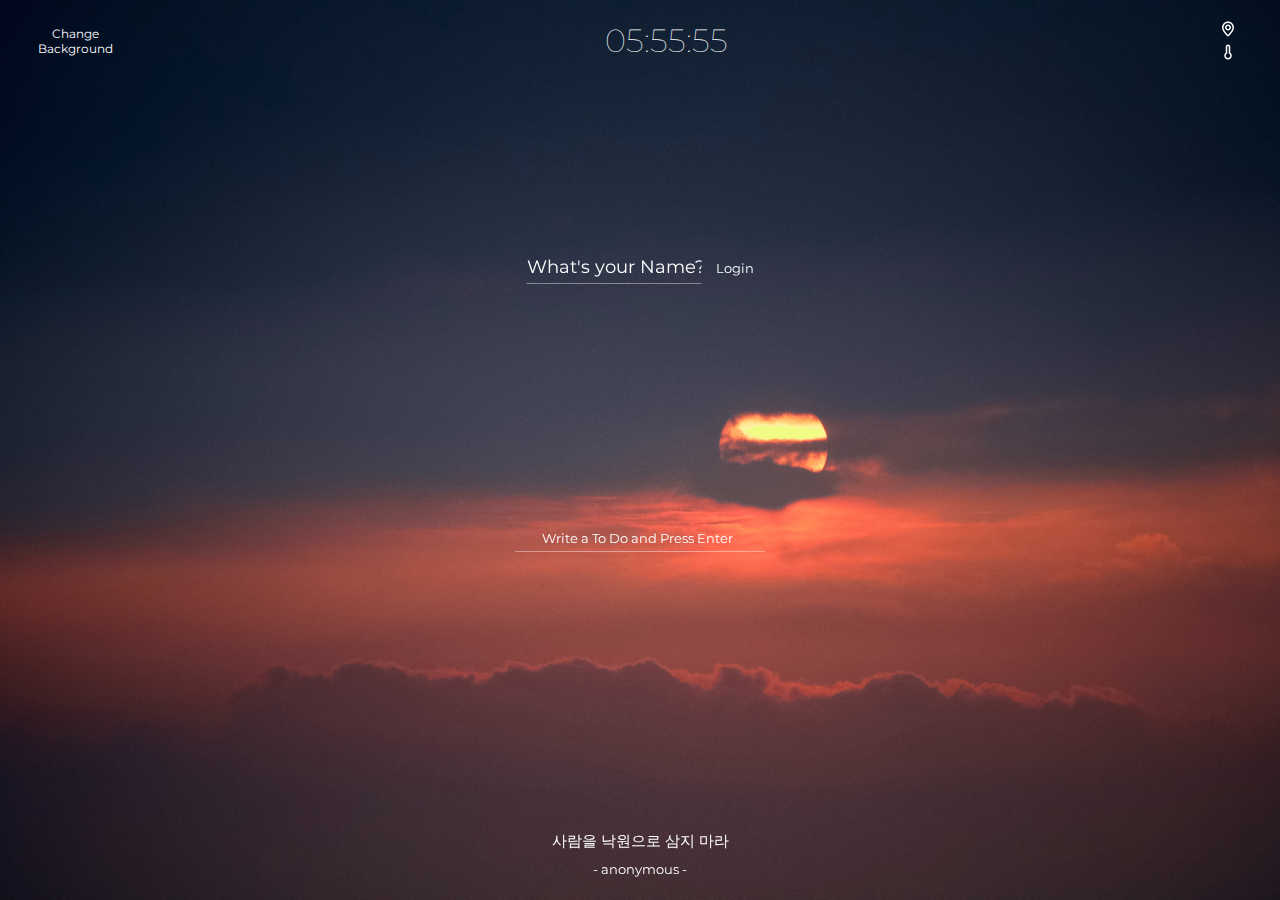
<file: final assignment/index.html>
<!DOCTYPE html>
<html lang="en">
  <head>
    <meta charset="UTF-8" />
    <meta http-equiv="X-UA-Compatible" content="IE=edge" />
    <meta name="viewport" content="width=device-width, initial-scale=1.0" />
    <title>Final</title>
    <link rel="stylesheet" href="final.css" />
    <link href="https://fonts.googleapis.com/css2?family=Montserrat:wght@100;200;300;600;800&display=swap" rel="stylesheet" />
  </head>
  <body>
    <div id="wrap">
      <header>
        <button type="button" class="btn_random">
          Change <br />
          Background
        </button>
        <h1 id="clock"></h1>
        <div id="weather">
          <span class="location">
            <svg fill="none" viewBox="0 0 24 24" height="18" width="18" xmlns="http://www.w3.org/2000/svg">
              <path
                xmlns="http://www.w3.org/2000/svg"
                d="M12 2C7.6 2 4 5.6 4 10C4 15.4 11 21.5 11.3 21.8C11.5 21.9 11.8 22 12 22C12.2 22 12.5 21.9 12.7 21.8C13 21.5 20 15.4 20 10C20 5.6 16.4 2 12 2ZM12 19.7C9.9 17.7 6 13.4 6 10C6 6.7 8.7 4 12 4C15.3 4 18 6.7 18 10C18 13.3 14.1 17.7 12 19.7ZM12 6C9.8 6 8 7.8 8 10C8 12.2 9.8 14 12 14C14.2 14 16 12.2 16 10C16 7.8 14.2 6 12 6ZM12 12C10.9 12 10 11.1 10 10C10 8.9 10.9 8 12 8C13.1 8 14 8.9 14 10C14 11.1 13.1 12 12 12Z"
                fill="#ffffff"
              ></path>
            </svg>
            <span></span>
          </span>

          <span class="weather">
            <svg fill="none" viewBox="0 0 24 24" height="18" width="18" xmlns="http://www.w3.org/2000/svg">
              <path
                xmlns="http://www.w3.org/2000/svg"
                d="M9 5C9 3.34315 10.3431 2 12 2C13.6569 2 15 3.34315 15 5V12.9998C16.213 13.9109 17 15.3631 17 17C17 19.7614 14.7614 22 12 22C9.23858 22 7 19.7614 7 17C7 15.3631 7.78702 13.9109 9 12.9998V5ZM12 4C11.4477 4 11 4.44772 11 5V13.5351C11 13.8921 10.8097 14.222 10.5007 14.4007C9.60141 14.921 9 15.8908 9 17C9 18.6569 10.3431 20 12 20C13.6569 20 15 18.6569 15 17C15 15.8908 14.3986 14.921 13.4993 14.4007C13.1903 14.222 13 13.8921 13 13.5351V5C13 4.44772 12.5523 4 12 4Z"
                fill="#ffffff"
              ></path>
            </svg>
            <span></span>
          </span>
        </div>
      </header>

      <div class="login_wrap">
        <h2 class="hidden greeting"></h2>
        <form class="login_form hidden">
          <input required maxlength="15" type="text" placeholder="What's your Name?" />
          <button>Login</button>
        </form>
      </div>
      <div class="todo_wrap">
        <form id="todoForm">
          <input type="text" placeholder="Write a To Do and Press Enter" required />
        </form>
        <ul id="todoList">
          <!-- <li>dfdf</li> -->
        </ul>
      </div>

      <div id="quote">
        <span class="text"></span><br />
        <span class="author"></span>
      </div>
      <!-- </div> -->
    </div>
    <script src="final.js"></script>
  </body>
</html>
</file>
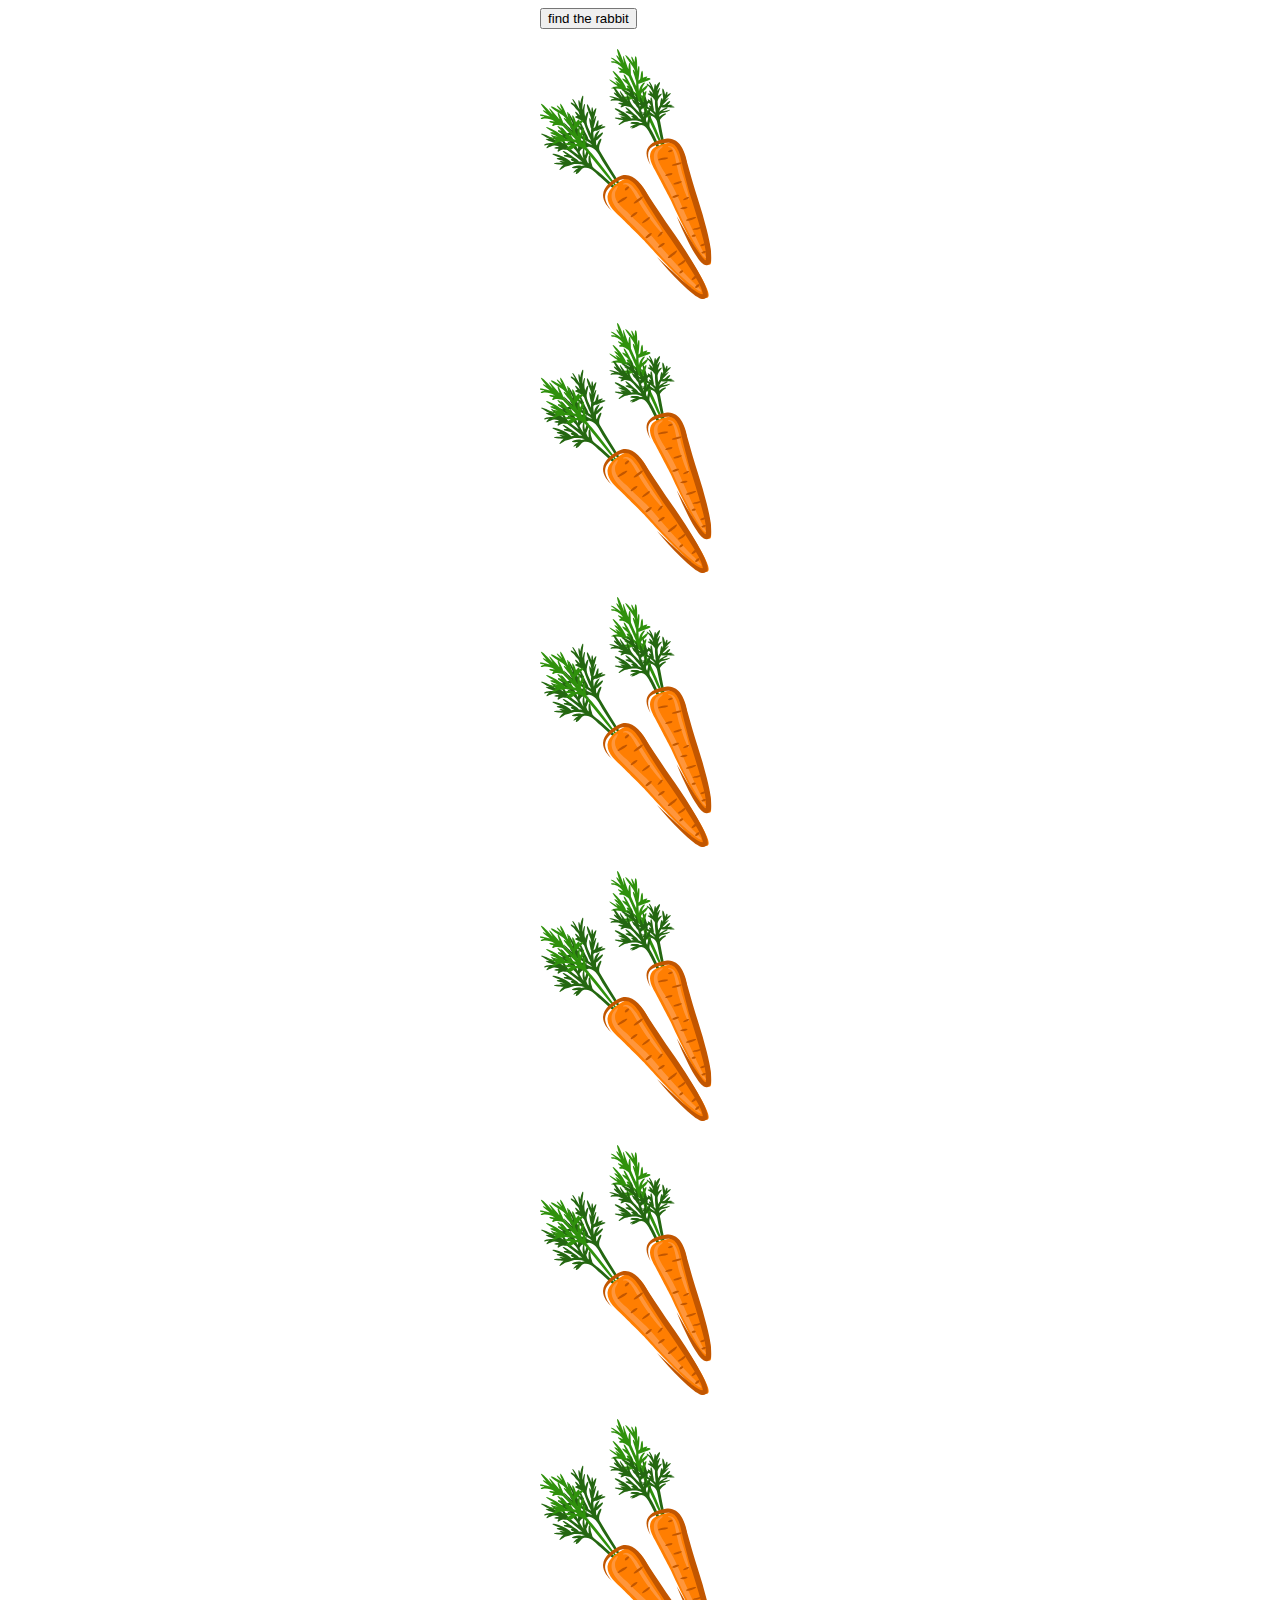
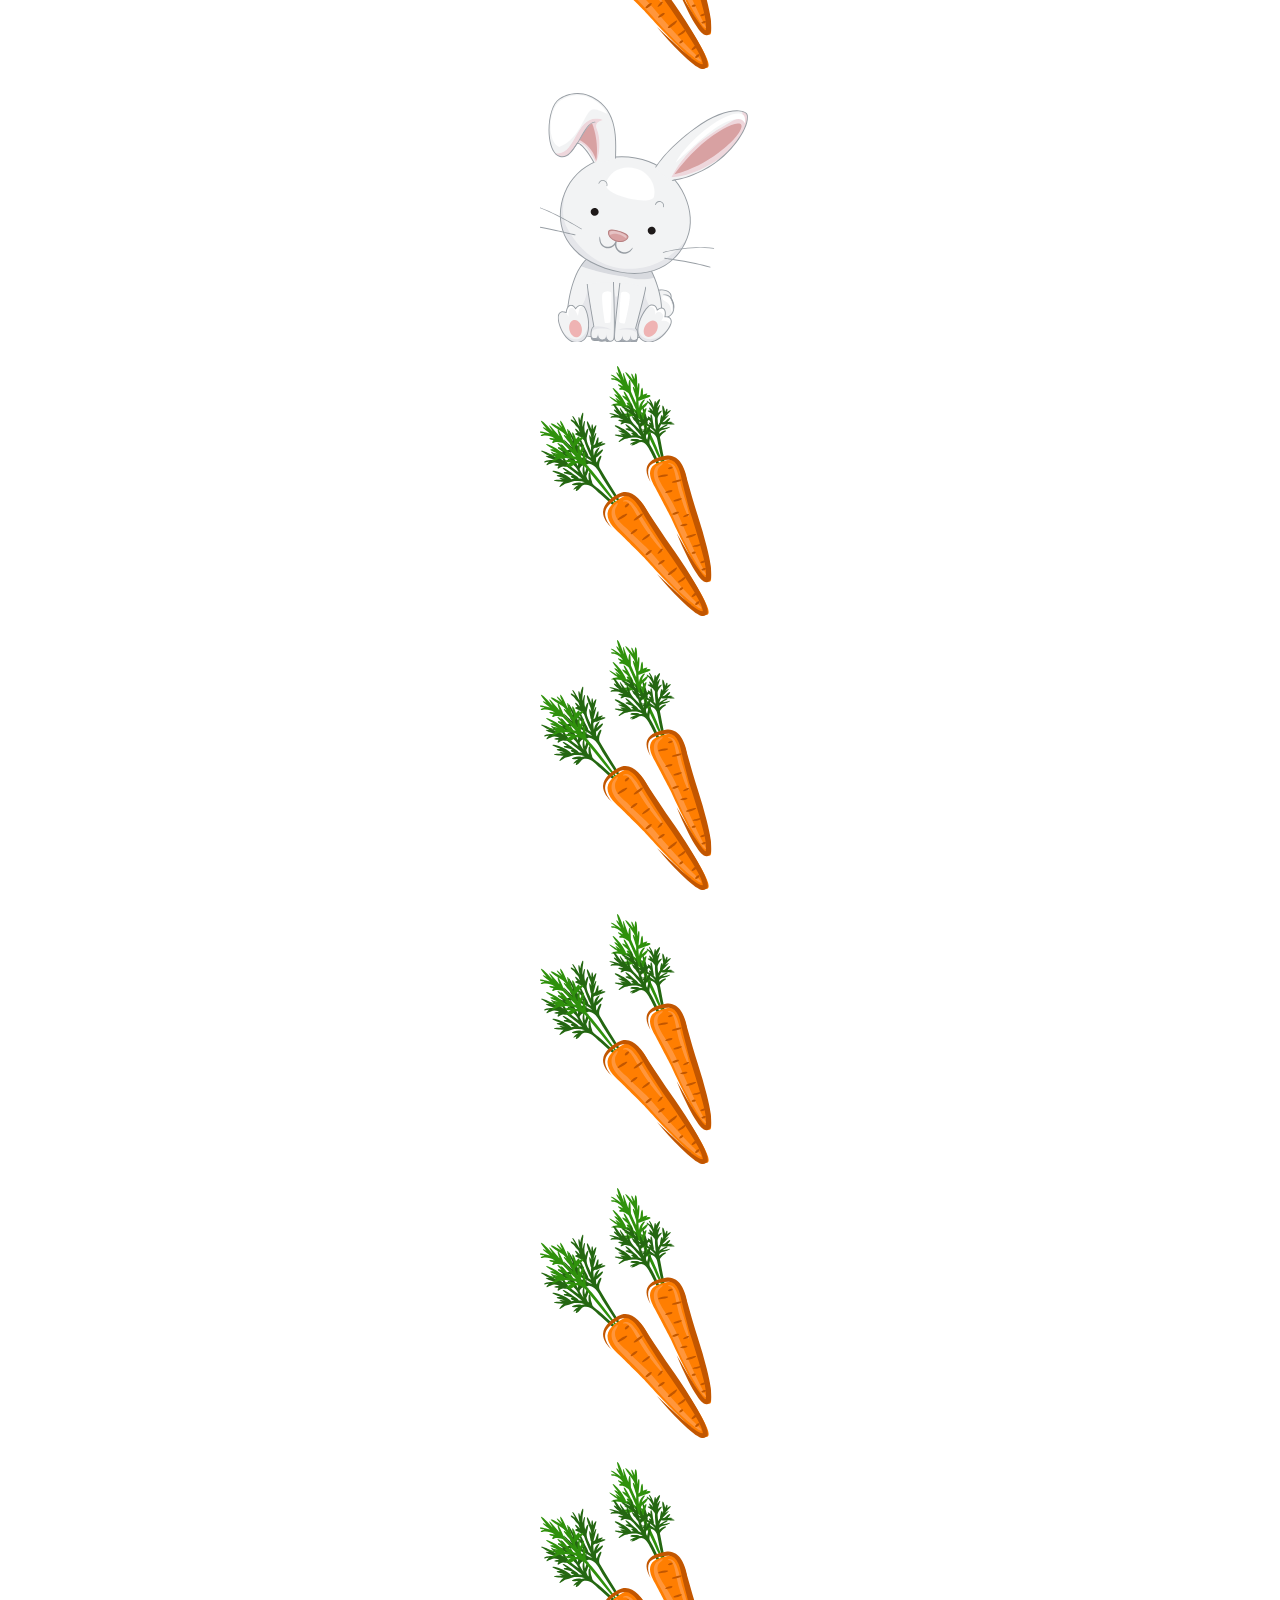
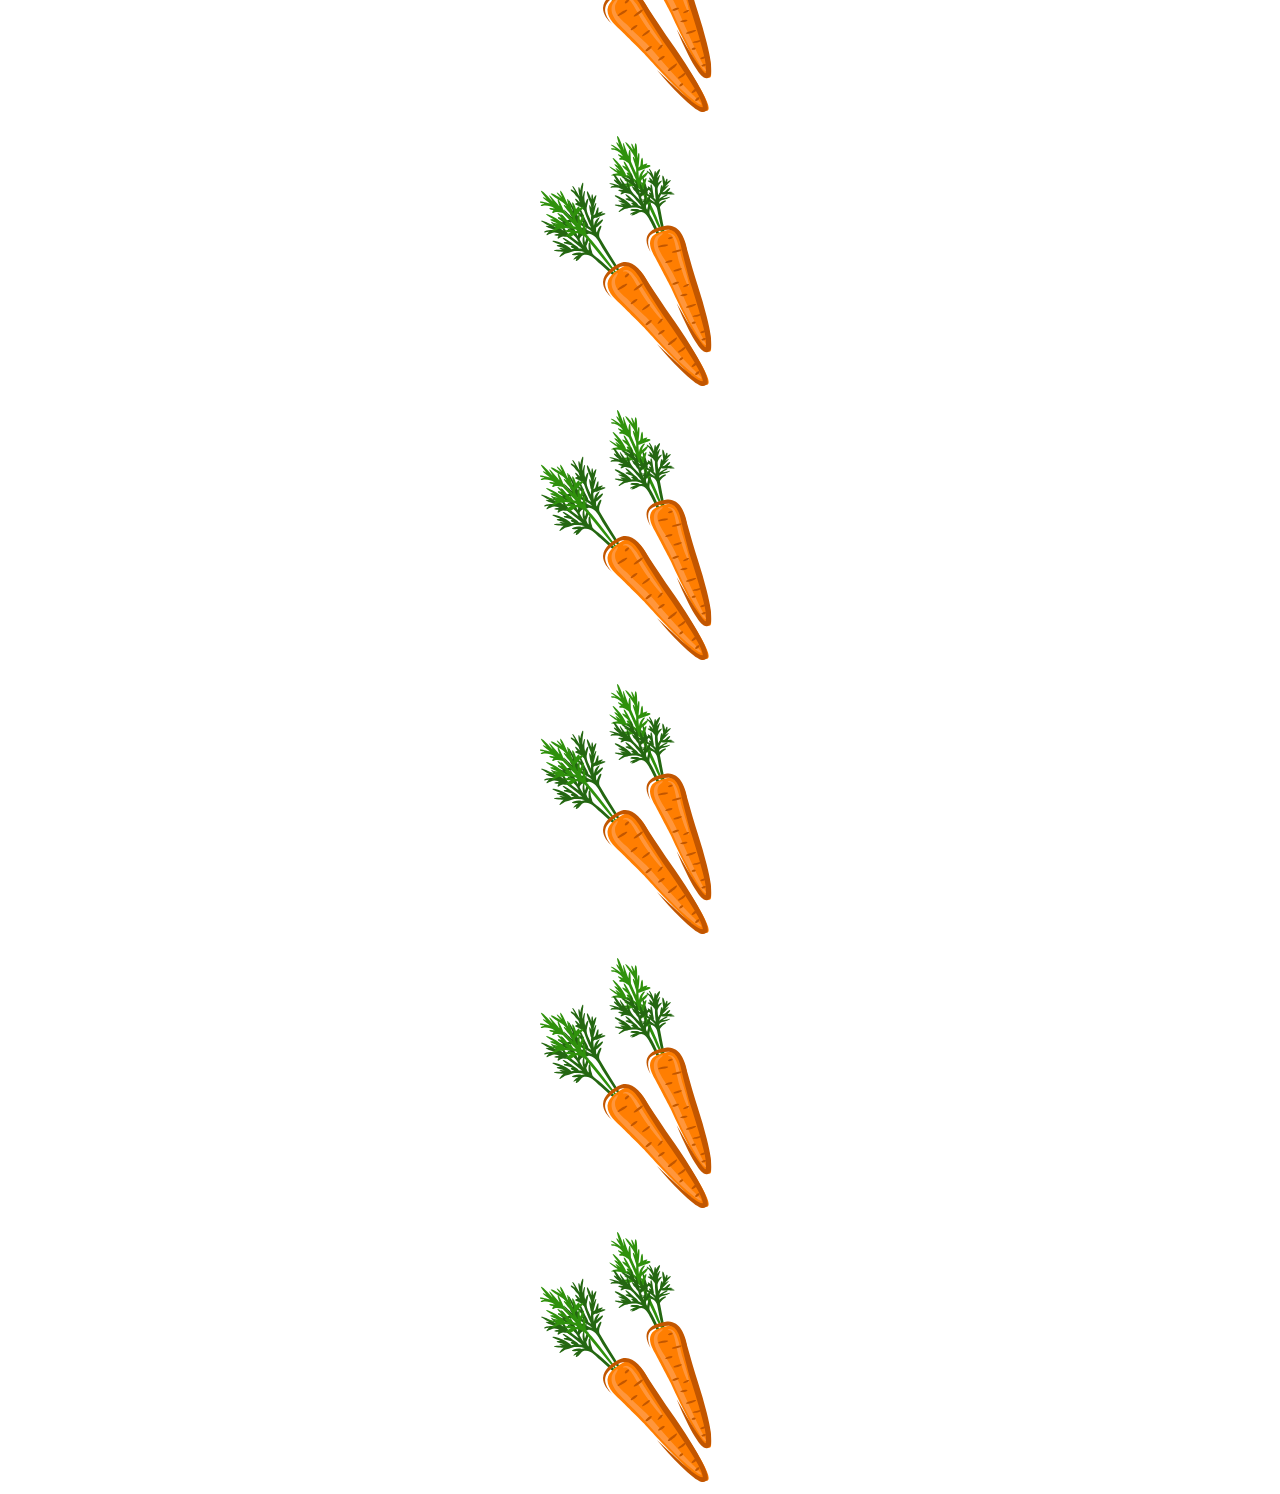
<file: elly/rabbits/index.html>
<!DOCTYPE html>
<html lang="en">
  <head>
    <meta charset="UTF-8" />
    <meta name="viewport" content="width=device-width, initial-scale=1.0" />
    <title>Scroll</title>
    <style>
      div {
        margin: 0;
        padding: 0;
      }
      #wrap {
        width: 200px;
        margin: auto;
      }
      #wrap div {
        margin-top: 20px;
      }
    </style>
  </head>
  <body>
    <div id="wrap">
      <button class="find">find the rabbit</button>
      <div class="carrot">
        <img src="img/carrot.png" alt="" />
      </div>
      <div class="carrot">
        <img src="img/carrot.png" alt="" />
      </div>
      <div class="carrot">
        <img src="img/carrot.png" alt="" />
      </div>
      <div class="carrot">
        <img src="img/carrot.png" alt="" />
      </div>
      <div class="carrot">
        <img src="img/carrot.png" alt="" />
      </div>
      <div class="carrot">
        <img src="img/carrot.png" alt="" />
      </div>
      <div class="rabbit">
        <img src="img/rabbit.png" alt="" />
      </div>
      <div class="carrot">
        <img src="img/carrot.png" alt="" />
      </div>
      <div class="carrot">
        <img src="img/carrot.png" alt="" />
      </div>
      <div class="carrot">
        <img src="img/carrot.png" alt="" />
      </div>
      <div class="carrot">
        <img src="img/carrot.png" alt="" />
      </div>
      <div class="carrot">
        <img src="img/carrot.png" alt="" />
      </div>
      <div class="carrot">
        <img src="img/carrot.png" alt="" />
      </div>
      <div class="carrot">
        <img src="img/carrot.png" alt="" />
      </div>
      <div class="carrot">
        <img src="img/carrot.png" alt="" />
      </div>
      <div class="carrot">
        <img src="img/carrot.png" alt="" />
      </div>
      <div class="carrot">
        <img src="img/carrot.png" alt="" />
      </div>
    </div>
    <script>
      const rabbit = document.querySelector(".rabbit");
      const btn = document.querySelector(".find");

      console.log(rabbit);
      btn.addEventListener("click", () => {
        rabbit.scrollIntoView({
          behavior: "smooth",
          block: "center",
        });
      });
    </script>
  </body>
</html>
</file>
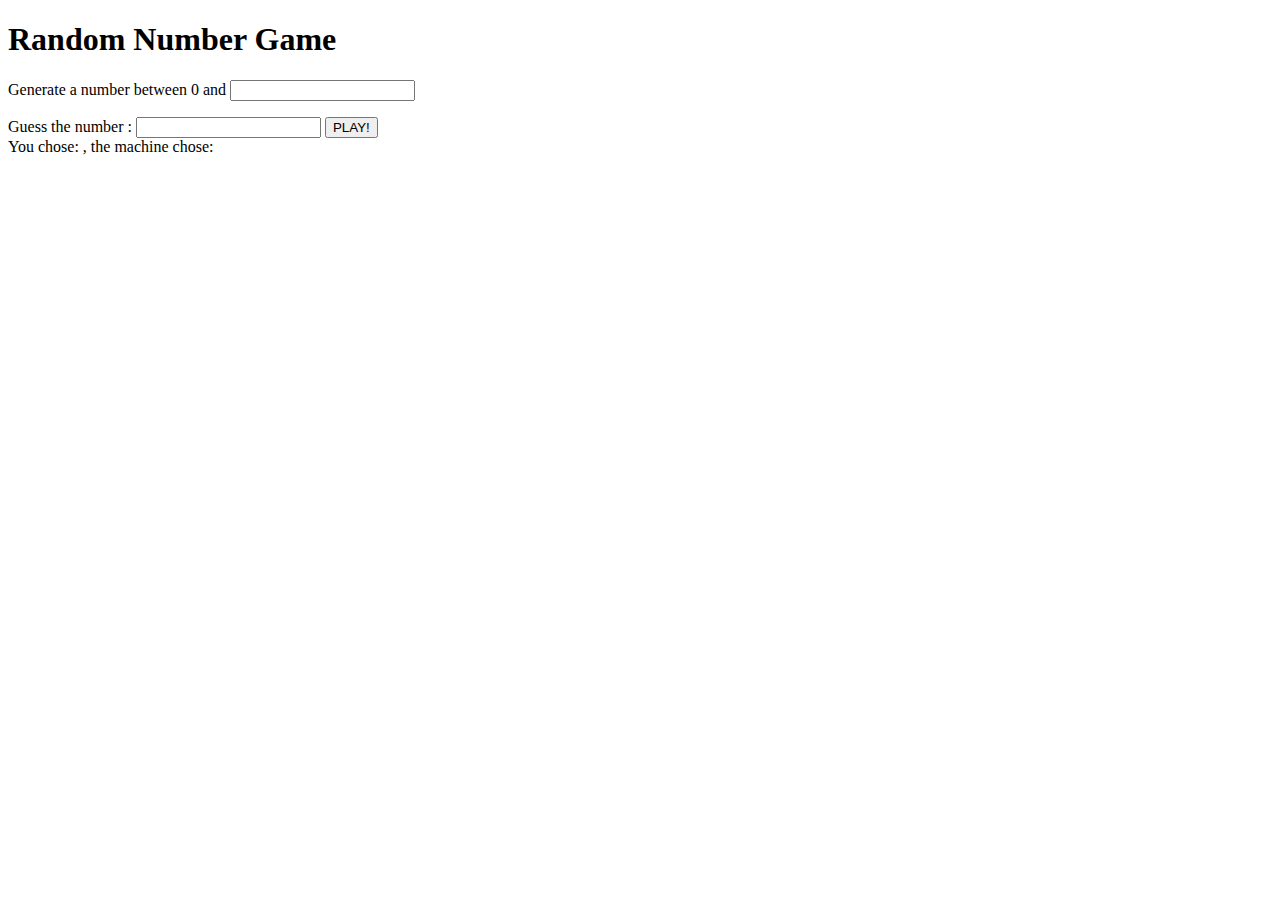
<file: assignment/3.html>
<!DOCTYPE html>
<html lang="en">
  <head>
    <meta charset="UTF-8" />
    <meta http-equiv="X-UA-Compatible" content="IE=edge" />
    <meta name="viewport" content="width=device-width, initial-scale=1.0" />
    <title>Document</title>
  </head>
  <body>
    <h1>Random Number Game</h1>
    <form id="gameForm">
      <p>
        Generate a number between 0 and
        <input type="number" id="maxNum" min="0" required />
      </p>
      Guess the number : <input type="number" id="guessNum" min="0" required />
      <button>PLAY!</button>
    </form>
    You chose: <span id="userNum"></span>, the machine chose: <span id="machineNum"></span>
    <h2 class="result"></h2>

    <script>
      const gameForm = document.querySelector('#gameForm');
      const maxNum = document.querySelector('#maxNum');
      const guessNum = document.querySelector('#guessNum');
      const userNum = document.querySelector('#userNum');
      const machineNum = document.querySelector('#machineNum');
      const result = document.querySelector('.result');

      function submitPlay(event) {
        event.preventDefault();
        const maxNumV = maxNum.value;
        const guessNumV = Number(guessNum.value);
        const randomNum = Math.floor(Math.random() * maxNumV);

        machineNum.innerText = randomNum;
        userNum.innerText = guessNumV;
        if (randomNum === guessNumV) {
          result.innerText = 'you win!';
        } else {
          result.innerText = 'you lostㅠ';
        }
      }

      gameForm.addEventListener('submit', submitPlay);
    </script>
  </body>
</html>
</file>
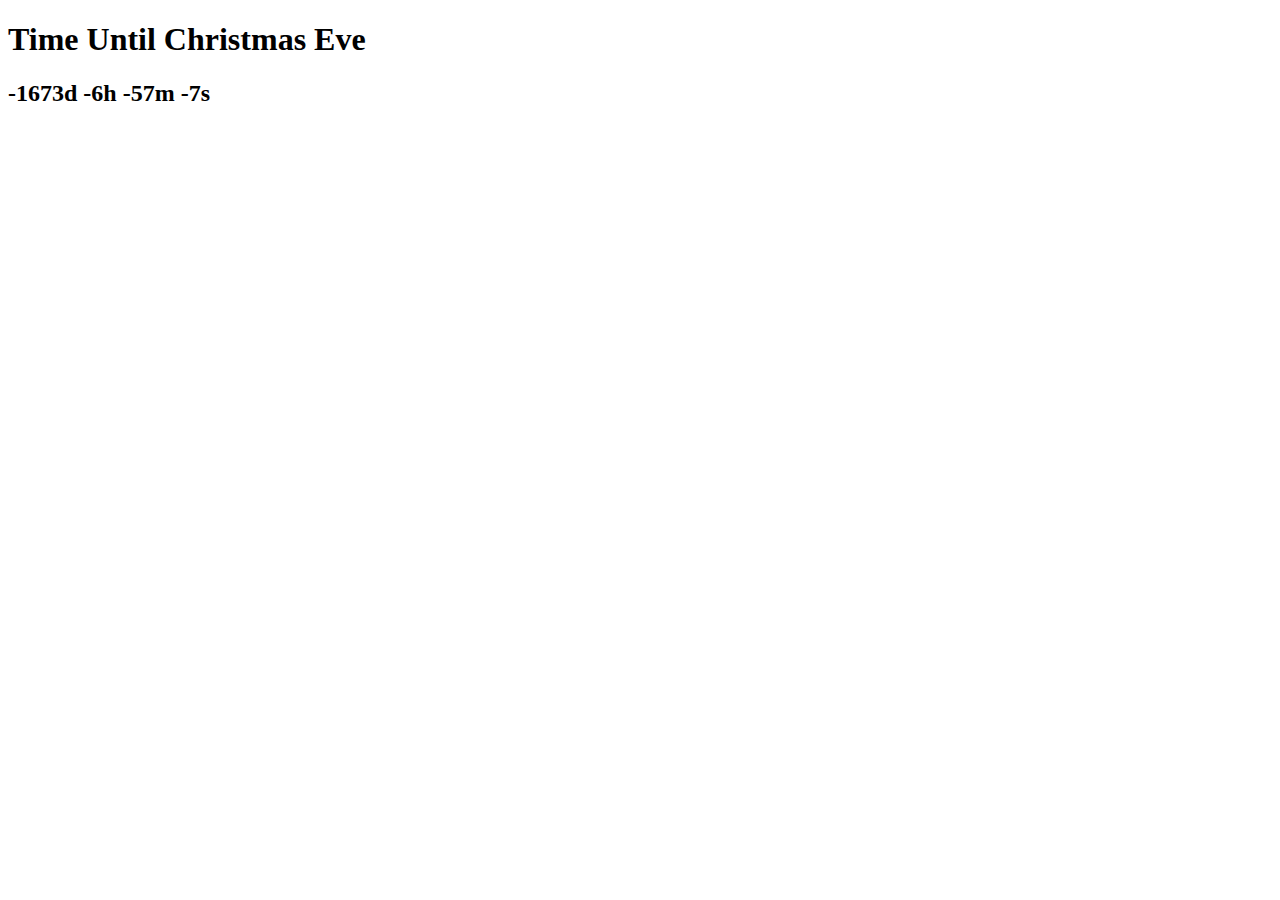
<file: assignment/4.html>
<!DOCTYPE html>
<html lang="en">
  <head>
    <meta charset="UTF-8" />
    <meta http-equiv="X-UA-Compatible" content="IE=edge" />
    <meta name="viewport" content="width=device-width, initial-scale=1.0" />
    <title>Document</title>
  </head>
  <body>
    <h1>Time Until Christmas Eve</h1>
    <h2 class="js-clock"></h2>
    <script>
      const clockTitle = document.querySelector('.js-clock');

      function christmasCount() {
        const today = new Date().getTime();
        const christmas = new Date('2021-12-25 00:00:00').getTime();
        const remainTime = (christmas - today) / 1000;

        const date = String(Math.floor(remainTime / (60 * 60 * 24))).padStart(2, 0);
        const hours = Math.floor((remainTime / (60 * 60)) % 24);
        const miniutes = Math.floor(remainTime / 60) % 60;
        const seconds = Math.floor(remainTime % 60);

        clockTitle.innerText = `${date}d ${hours}h ${miniutes}m ${seconds}s`;
      }

      christmasCount();
      setInterval(christmasCount, 1000);
    </script>
  </body>
</html>
</file>
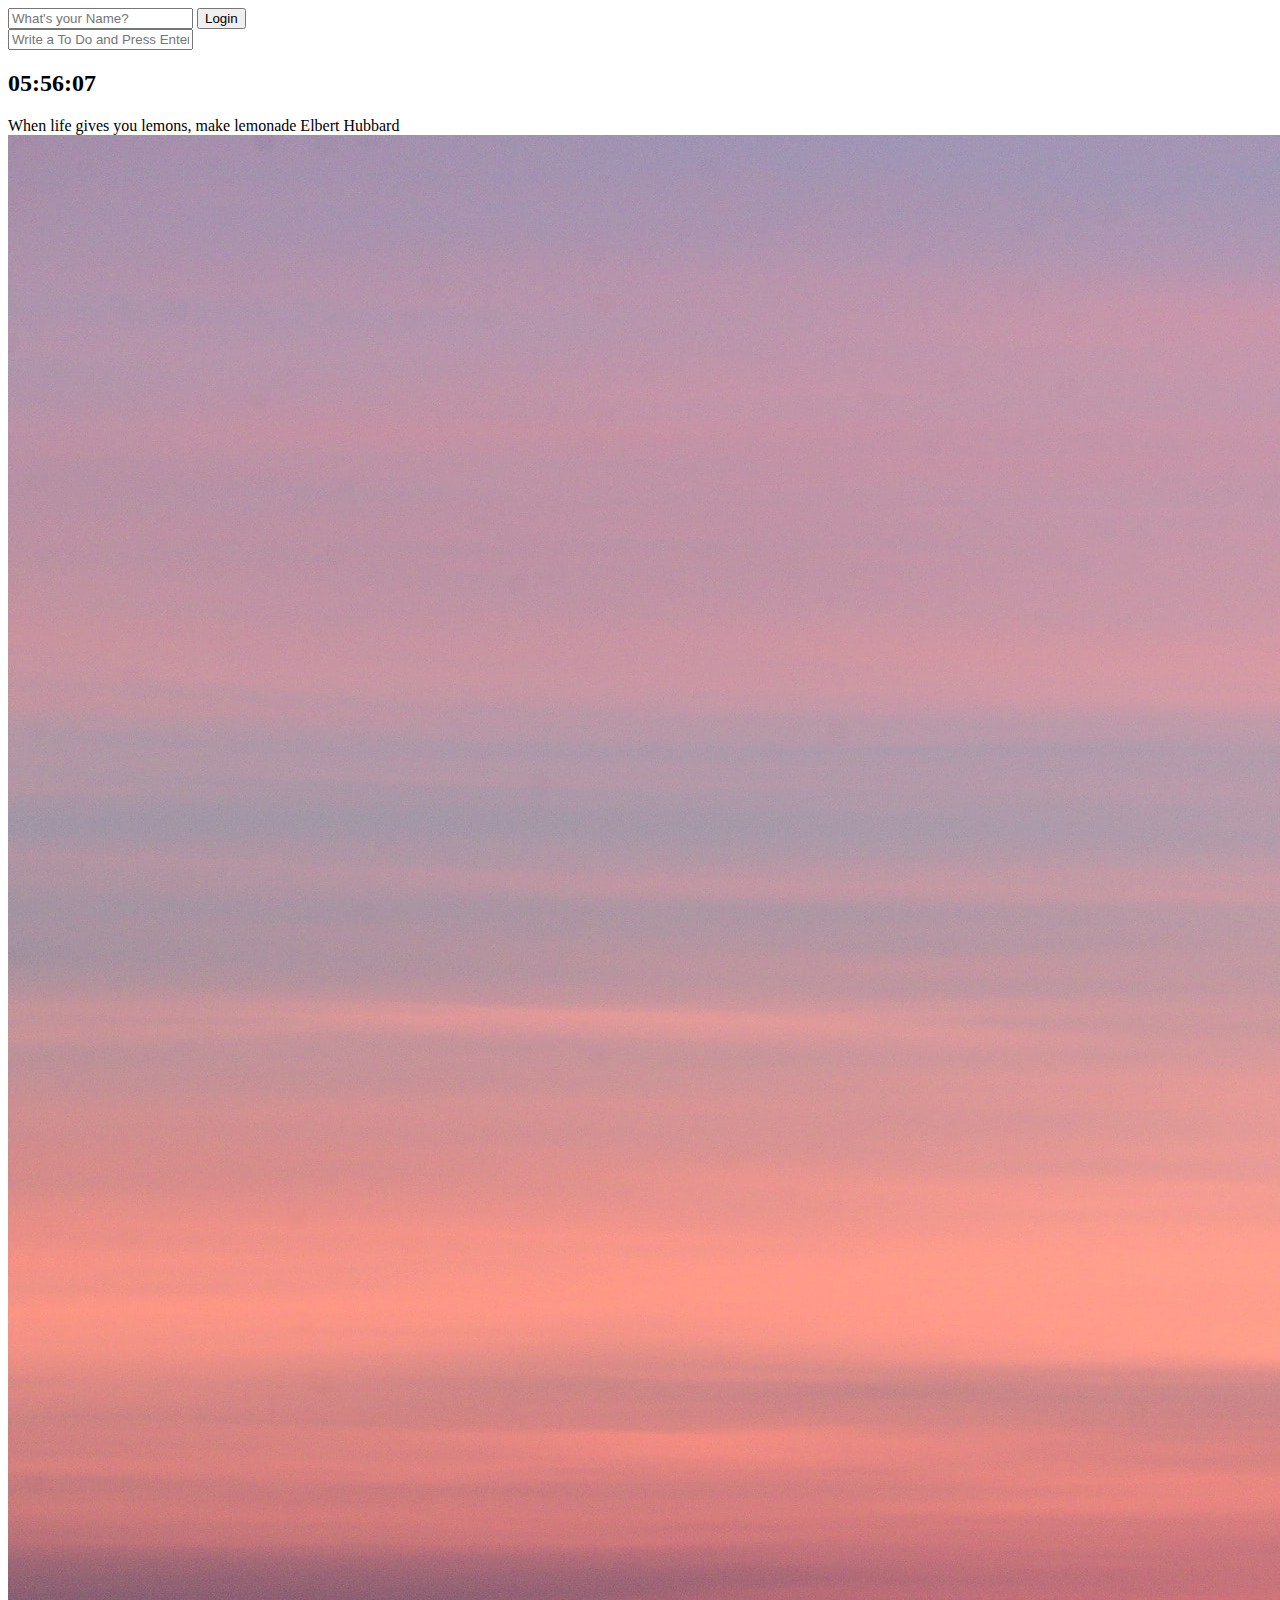
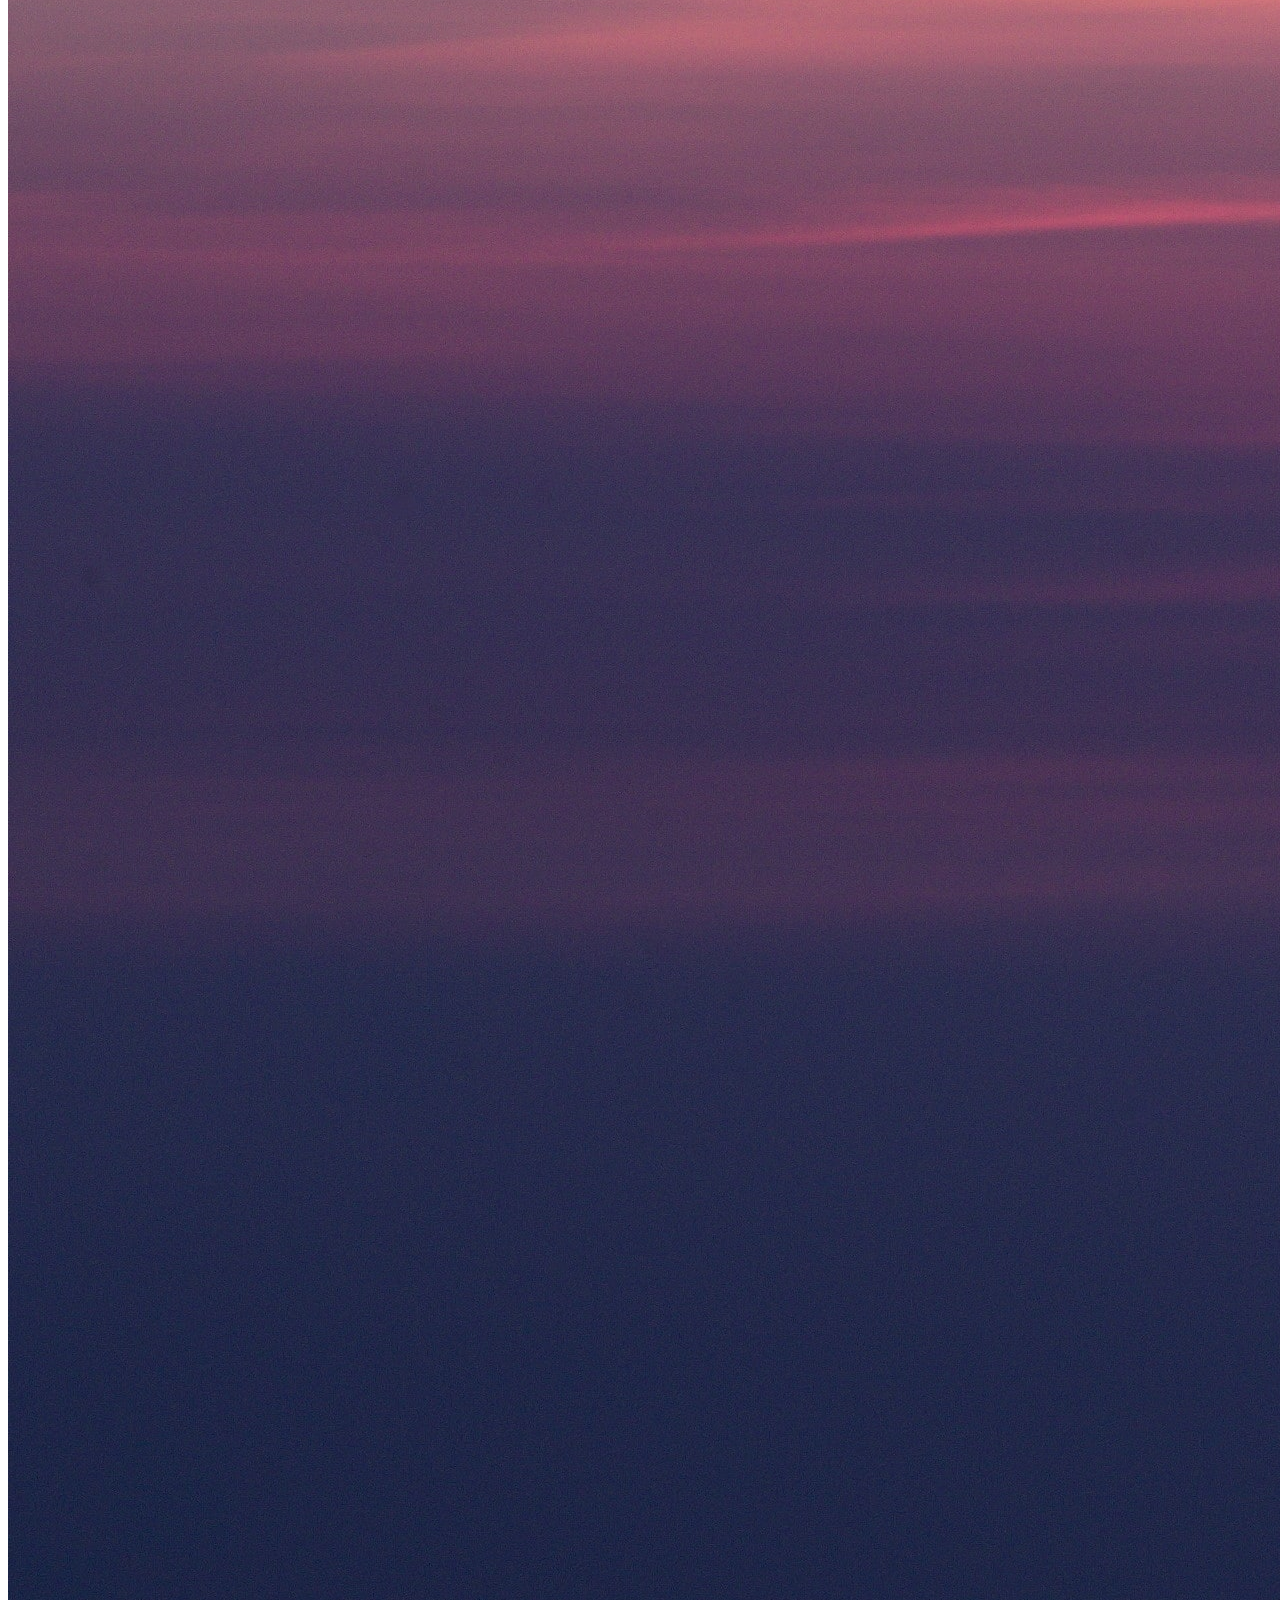
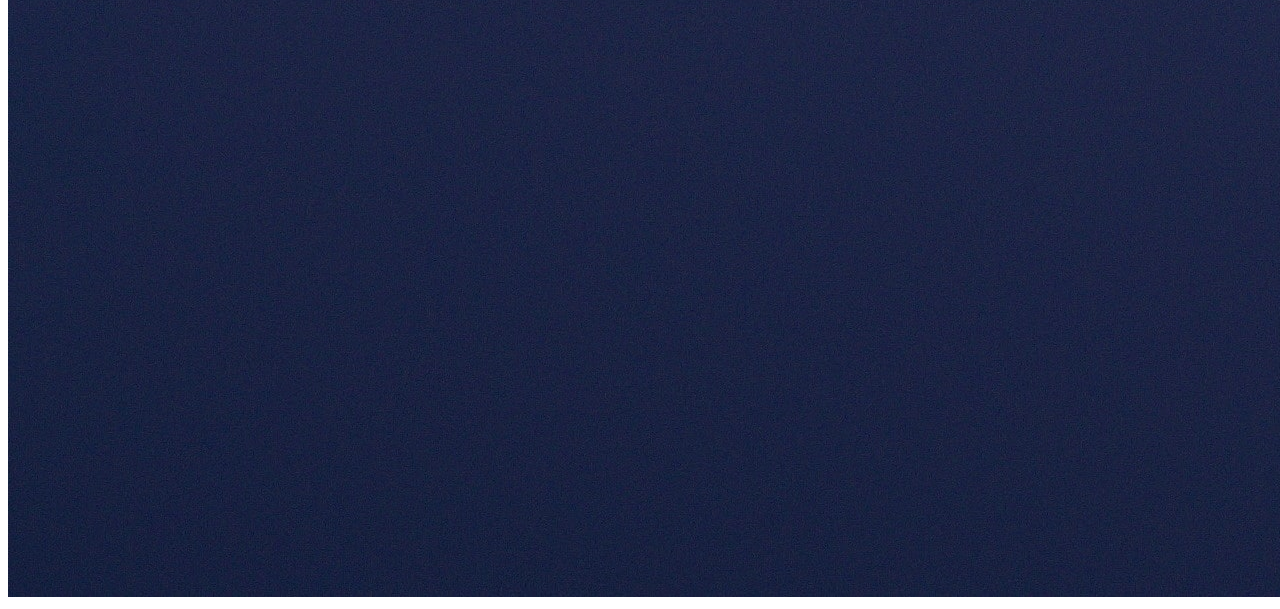
<file: basic function/app.html>
<!DOCTYPE html>
<html lang="en">
  <head>
    <meta charset="UTF-8" />
    <meta http-equiv="X-UA-Compatible" content="IE=edge" />
    <meta name="viewport" content="width=device-width, initial-scale=1.0" />
    <title>App</title>
    <style>
      .hidden {
        display: none;
      }
      ul {
        list-style: none;
      }
    </style>
  </head>
  <body>
    <h1 class="hidden"></h1>
    <form class="login_form hidden">
      <input required maxlength="15" type="text" placeholder="What's your Name?" />
      <button>Login</button>
    </form>
    <form id="todoForm">
      <input type="text" placeholder="Write a To Do and Press Enter" required />
    </form>
    <ul id="todoList">
      <!-- <li>dfdf</li> -->
    </ul>
    <h2 id="clock"></h2>
    <div id="quote">
      <span></span>
      <span></span>
    </div>
    <div id="weather">
      <span></span>
      <span></span>
    </div>
    <script src="greetings.js"></script>
    <script src="clock.js"></script>
    <script src="quote.js"></script>
    <script src="randomBG.js"></script>
    <script src="todo.js"></script>
    <script src="weather.js"></script>
  </body>
</html>
</file>
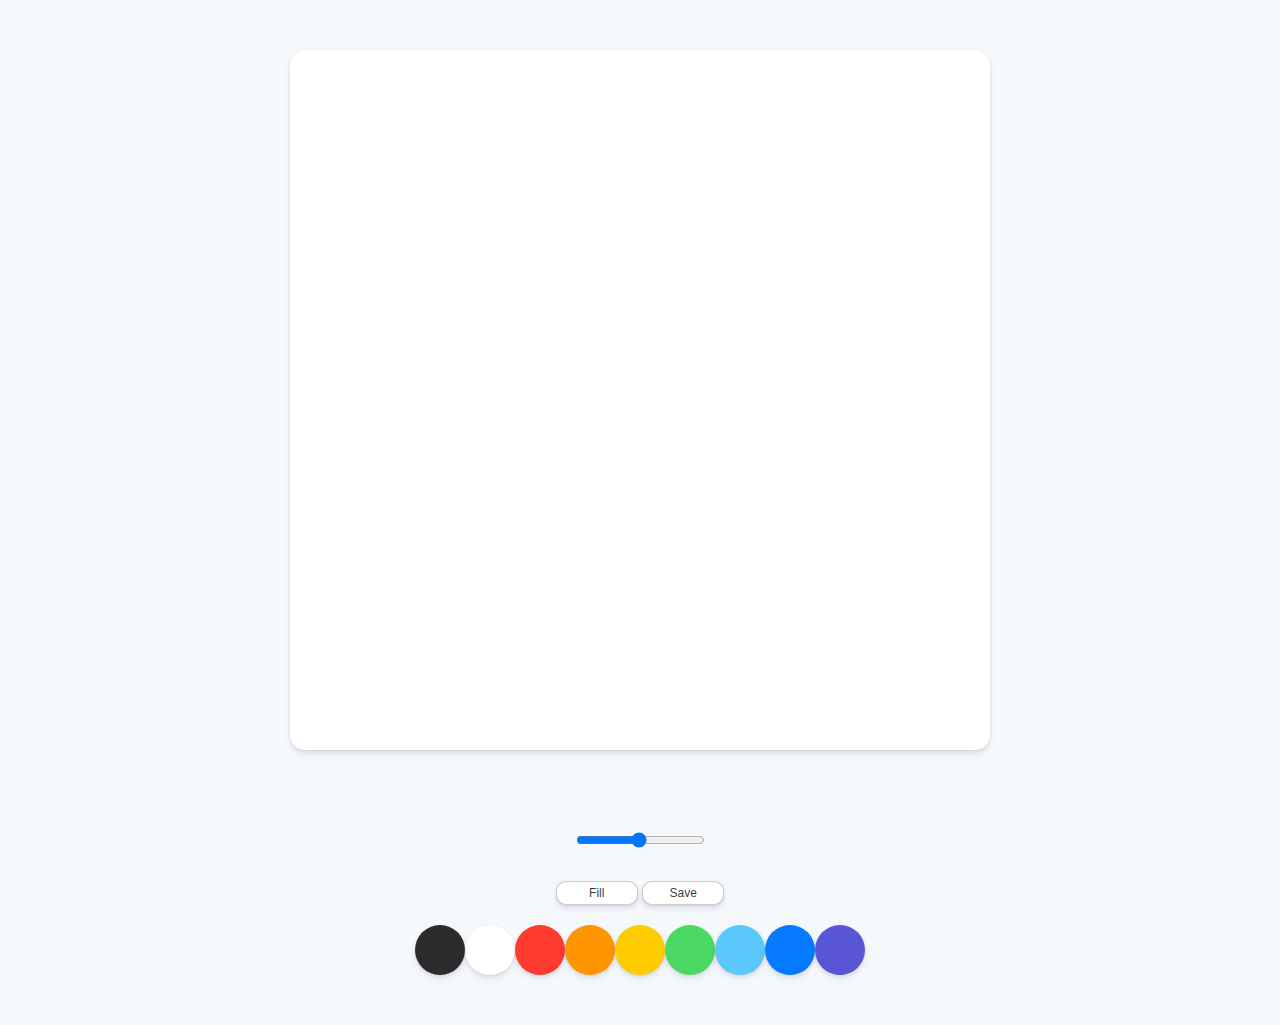
<file: basic function/painting.html>
<!DOCTYPE html>
<html lang="en">
  <head>
    <meta charset="UTF-8" />
    <meta http-equiv="X-UA-Compatible" content="IE=edge" />
    <meta name="viewport" content="width=device-width, initial-scale=1.0" />
    <title>Paint Board</title>
    <link rel="stylesheet" href="painting.css" />
  </head>
  <body>
    <canvas id="jsCanvas" class="canvas"></canvas>
    <div class="controls">
      <div class="controls_range">
        <input type="range" id="jsRange" min="0.1" max="5" value="2.5" step="0.1" />
      </div>
      <div class="controls_btns">
        <button id="jsMode">Fill</button>
        <button id="jsSave">Save</button>
      </div>
      <div class="controls_colors" id="jsColors">
        <div class="color" style="background-color: #2c2c2c"></div>
        <div class="color" style="background-color: #fff"></div>
        <div class="color" style="background-color: #ff3b30"></div>
        <div class="color" style="background-color: #ff9500"></div>
        <div class="color" style="background-color: #ffcc00"></div>
        <div class="color" style="background-color: #4cd963"></div>
        <div class="color" style="background-color: #5ac8fa"></div>
        <div class="color" style="background-color: #0579ff"></div>
        <div class="color" style="background-color: #5856d6"></div>
      </div>
    </div>
    <script src="painting.js"></script>
  </body>
</html>
</file>
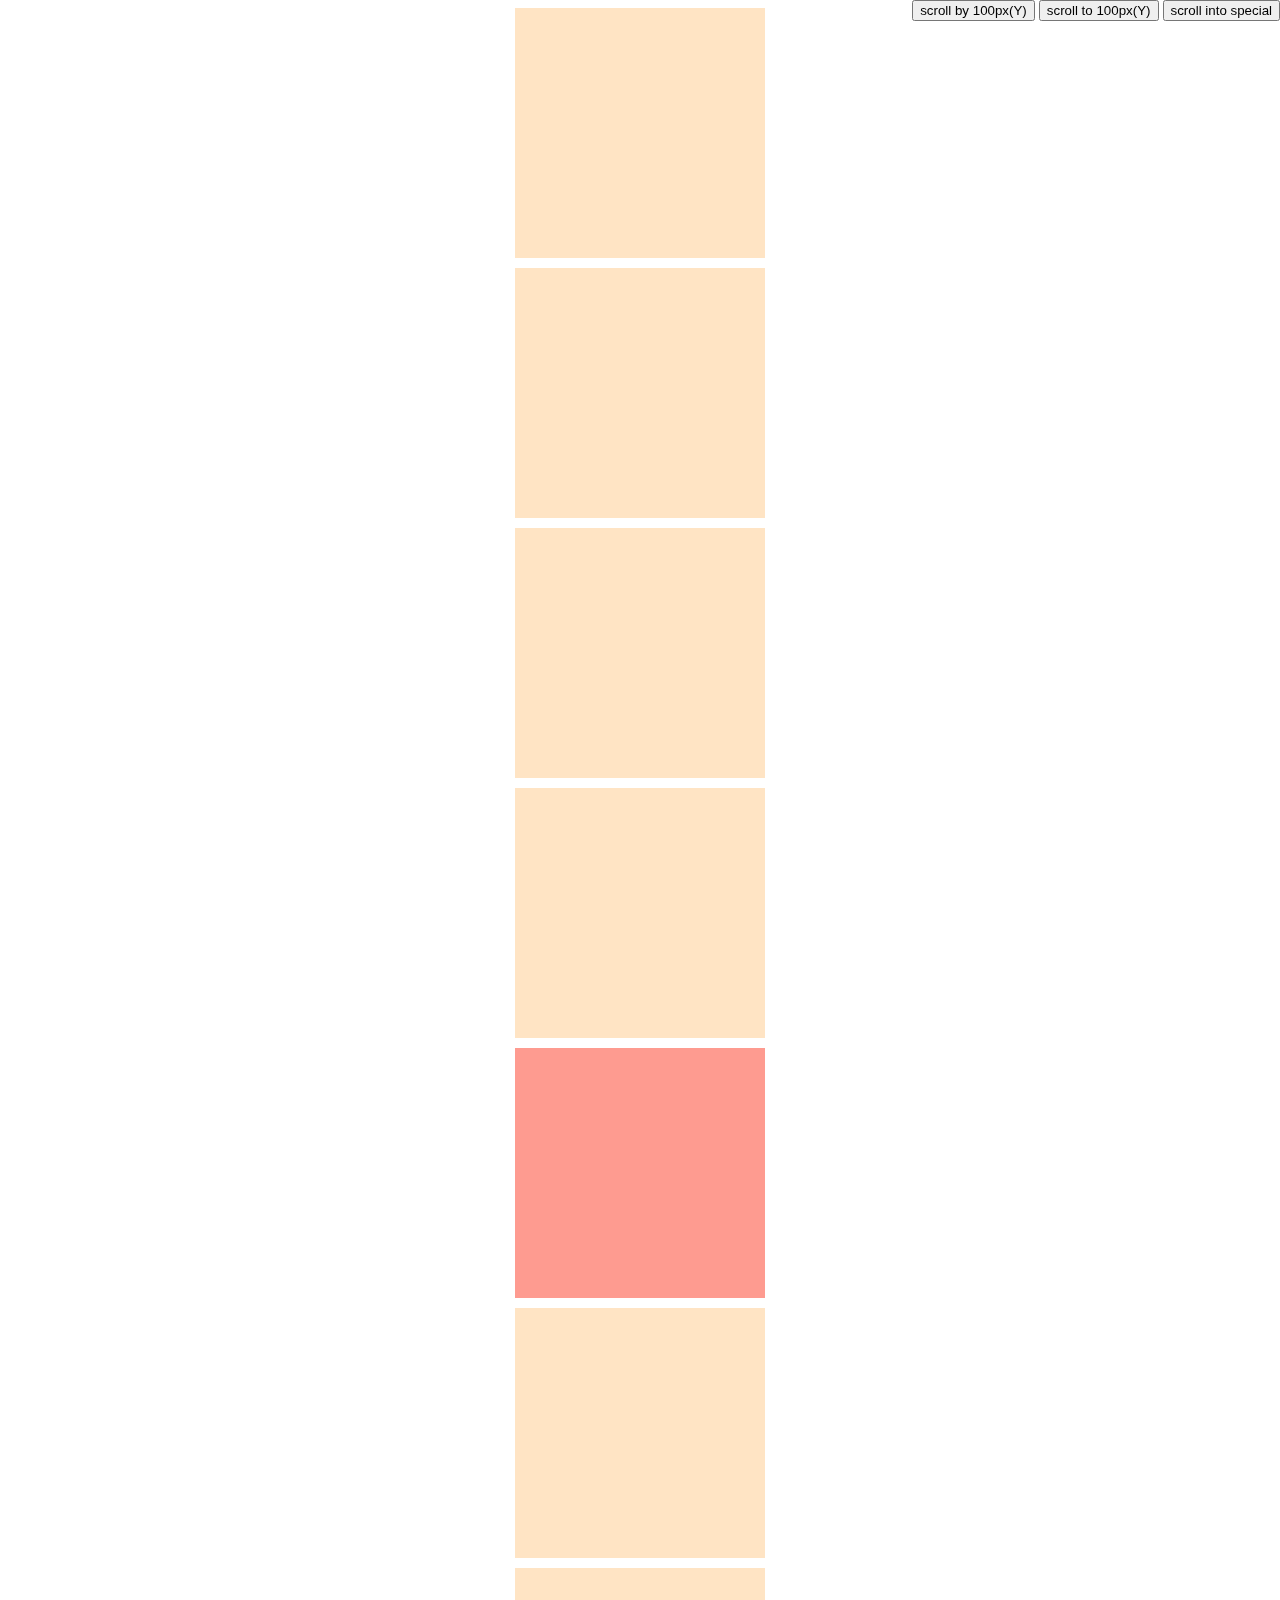
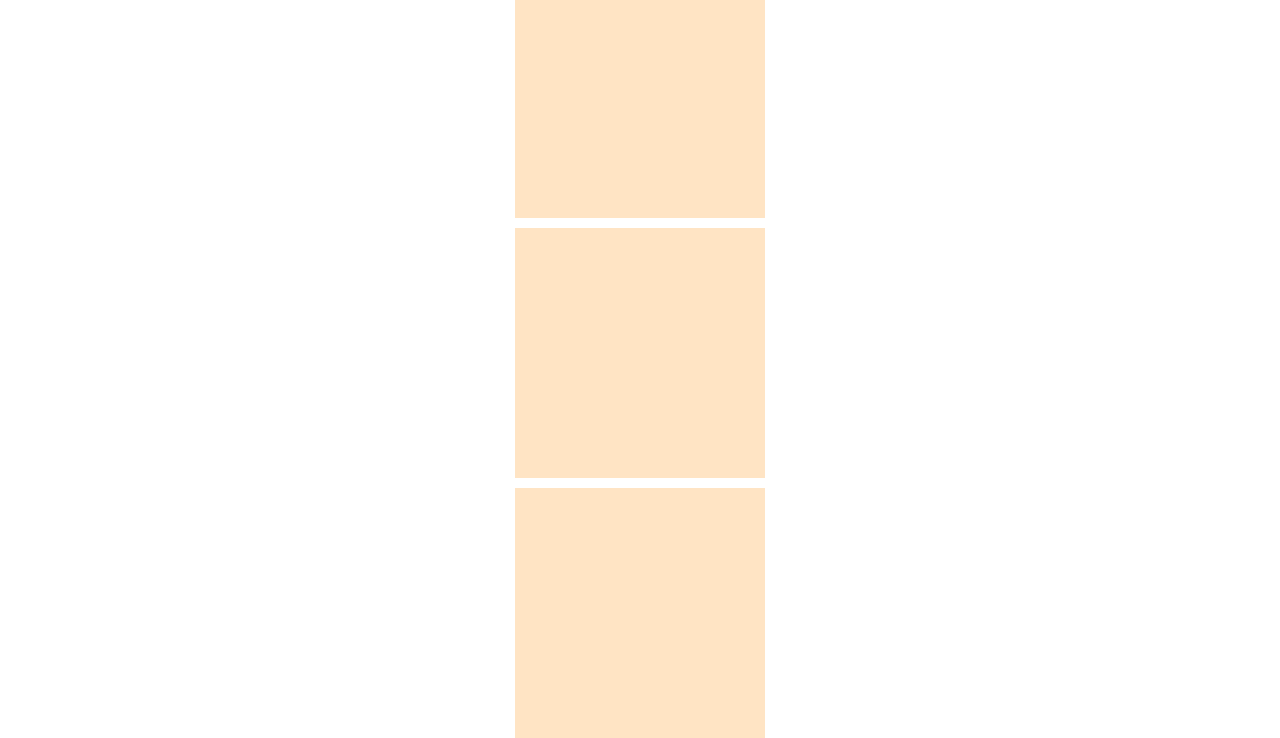
<file: elly/window.html>
<!DOCTYPE html>
<html lang="en">
  <head>
    <meta charset="UTF-8" />
    <meta http-equiv="X-UA-Compatible" content="IE=edge" />
    <meta name="viewport" content="width=device-width, initial-scale=1.0" />
    <title>Document</title>
    <script src="test.js" defer></script>
    <style>
      #wrap {
        margin: auto;
      }
      div {
        background-color: bisque;
        width: 250px;
        height: 250px;
        margin-bottom: 10px;
      }
      div.special {
        background-color: rgb(254, 155, 144);
      }
      aside {
        position: fixed;
        top: 0;
        right: 0;
      }
    </style>
  </head>
  <body>
    <div id="wrap">
      <div></div>
      <div></div>
      <div></div>
      <div></div>
      <div class="special"><span class="result"></span></div>
      <div></div>
      <div></div>
      <div></div>
      <div></div>
    </div>
    <aside>
      <button id="btnDown">scroll by 100px(Y)</button>
      <button id="btn100">scroll to 100px(Y)</button>
      <button id="btnSpecial">scroll into special</button>
    </aside>
    <script>
      const special = document.querySelector(".special");
      const result = document.querySelector(".result");
      special.addEventListener("click", (e) => {
        result.innerHTML = `
        page: ${e.pageX}, ${e.pageY} /
        client:${e.clientX}, ${e.clientY}/
        offset:${e.offsetX}, ${e.offsetY}/    
        screen:${e.screenX}, ${e.screenY}
        `;
      });

      const btnDown = document.querySelector("#btnDown");
      const btn100 = document.querySelector("#btn100");
      const btnSpecial = document.querySelector("#btnSpecial");

      // let scroll = window.scrollY;
      // console.log(scroll);

      const specialRect = special.getBoundingClientRect().top;
      console.log(specialRect);

      btnDown.addEventListener("click", () => {
        window.scrollBy({
          top: 100,
          behavior: "smooth",
        });
      });
      btn100.addEventListener("click", () => {
        window.scrollTo({
          top: 100,
          behavior: "smooth",
        });
      });
      btnSpecial.addEventListener("click", () => {
        special.scrollIntoView({
          behavior: "smooth",
          inline: "center",
          block: "center",
        });
      });

      // HTML 로드 완료되면 호출
      window.addEventListener("DOMContentLoaded", () => {
        console.log("DOMContentLoaded");
      });

      // 리소스(css,images)까지 로드 완료되면 호출
      window.addEventListener("load", () => {
        console.log("load");
      });
    </script>
  </body>
</html>
</file>
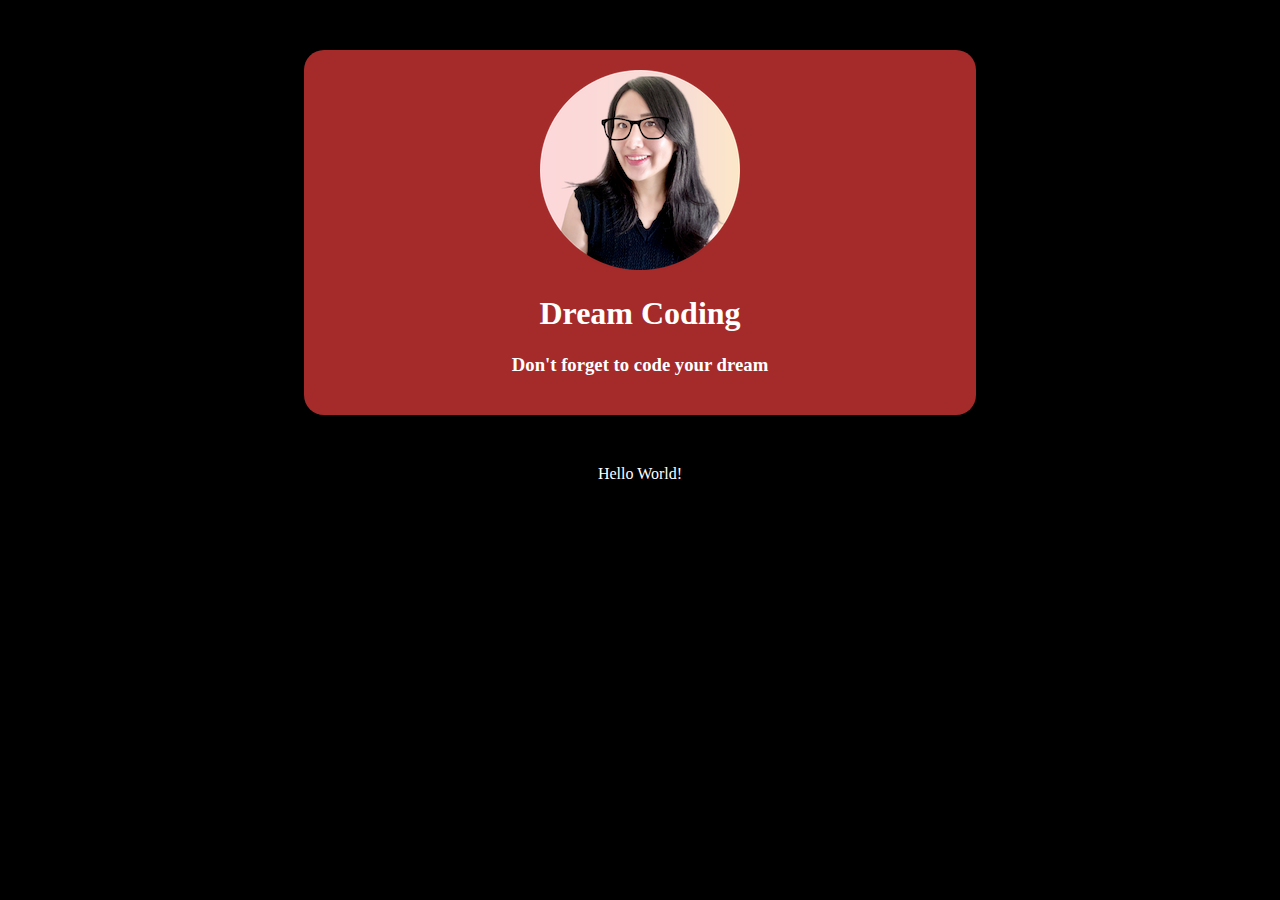
<file: elly/dom code/dom.html>
<!DOCTYPE html>
<html lang="en">
  <head>
    <meta charset="UTF-8" />
    <meta name="viewport" content="width=device-width, initial-scale=1.0" />
    <title>Document</title>
    <style>
      html {
        padding: 0px;
        margin: 0px;
      }

      body {
        background-color: black;
        text-align: center;
      }
      section {
        width: 50%;
        margin: 50px auto;
        background-color: brown;
        border-radius: 20px;
        padding: 20px;
      }
      img {
        z-index: 100;
        will-change: opacity;
      }
      h1,
      h3,
      span {
        color: white;
      }
    </style>
  </head>
  <body>
    <section>
      <img src="img/avatar.png" alt="avatar" />
      <h1 id="brand">Dream Coding</h1>
      <h3>Don't forget to code your dream</h3>
      <!-- test -->
    </section>
    <span>Hello World!</span>
  </body>
</html>
</file>
<file: final assignment/final.css>
* {
  margin: 0;
  padding: 0;
  font-family: "Montserrat";
  box-sizing: border-box;
}

ul {
  list-style-type: none;
}
#wrap {
  /* background: url(images/bg_5.jpg); */
  width: 100vw;
  height: 100vh;
  background-position: center center;
  background-size: cover;
  color: #fff;
}
#wrap input[type="text"] {
  background: none;
  border: none;
  border-bottom: 1px solid rgba(255, 255, 255, 0.4);
  padding-bottom: 5px;
  outline: none;
  color: #fff;
}

input::placeholder {
  color: #fff;
}
button {
  border: none;
  background: none;
  color: #fff;
  cursor: pointer;
}
button:hover {
  color: rgba(255, 255, 255, 0.6);
  text-shadow: 2px 6px 3px rgb(0, 0, 0, 0.4);
}
.hidden {
  display: none;
}
.greeting {
  font-weight: 500;
}
header {
  display: flex;
  justify-content: space-between;
  align-items: center;
  padding: 20px 3% 0;
}
.btn_random {
  font-size: 12px;
}
#clock {
  font-weight: 100;
}
.login_wrap {
  position: absolute;
  left: 50%;
  top: 30%;
  transform: translate3d(-50%, -50%, 0);
}
.login_form input {
  font-size: 18px;
  margin-right: 10px;
  width: 175px;
}
.todo_wrap {
  position: absolute;
  left: 50%;
  top: 60%;
  transform: translate3d(-50%, -50%, 0);
}
.todo_wrap input {
  width: 250px;
  padding-left: 2em;
}
#todoList {
  /* background-color: rgba(255, 255, 255, 0.4); */
  border-radius: 12px;
}
#todoList button {
  width: 10%;
  font-size: 12px;
}

#todoList li {
  margin-top: 10px;
  display: flex;
  justify-content: space-between;
  align-items: center;
}

#weather > span {
  display: flex;
  align-items: center;
  font-size: 14px;
}
#weather > span > span {
  margin-left: 5px;
}
.location {
  padding-bottom: 5px;
}
#quote {
  width: 90%;
  position: absolute;
  left: 50%;
  bottom: 0%;
  transform: translate3d(-50%, -50%, 0);
  /* height: 50px; */
  text-align: center;
}

#quote .text {
  font-size: 15px;
}
#quote .author {
  display: block;
  font-size: 13px;
  padding-top: 10px;
}
/* #quote .text {
  width: 100%;
  text-align: center;
  font-size: 15px;
  position: absolute;
  top: -30px;
  opacity: 0;
  transition: all 0.8s linear;
}
#quote .author {
  position: absolute;
  bottom: -30px;
  width: 100%;
  text-align: center;
  font-size: 13px;
  opacity: 0;
  transition: all 0.8s linear;
}
#quote .text.show {
  top: 0;
  opacity: 1;
}
#quote .author.show {
  bottom: 0;
  opacity: 1;
} */
</file>
<file: basic function/painting.css>
@import url("reset.css");

body {
  background-color: #f6f9fc;
  font-family: -apple-system, BlinkMacSystemFont, "Segoe UI", Roboto, Oxygen, Ubuntu, Cantarell, "Open Sans", "Helvetica Neue", sans-serif;
  display: flex;
  flex-direction: column;
  align-items: center;
  padding: 50px 0;
}
.canvas {
  width: 700px;
  height: 700px;
  background-color: white;
  border-radius: 15px;
  box-shadow: 0 4px 6px rgba(50, 50, 93, 0.11), 0 1px 3px rgba(0, 0, 0, 0.08);
}
.controls {
  margin-top: 80px;
  display: flex;
  flex-direction: column;
  align-items: center;
}
.controls_btns {
  margin-bottom: 20px;
}
.controls_btns button {
  all: unset;
  background-color: #fff;
  padding: 5px 0;
  width: 80px;
  text-align: center;
  border-radius: 10px;
  box-shadow: 0 4px 6px rgba(50, 50, 93, 0.11), 0 1px 3px rgba(0, 0, 0, 0.08);
  border: 1px solid rgba(0, 0, 0, 0.2);
  color: rgba(0, 0, 0, 0.8);
  font-size: 12px;
}
.controls_btns button:active {
  transform: scale(1.1);
}
.controls_colors {
  display: flex;
}
.controls_colors .color {
  width: 50px;
  height: 50px;
  border-radius: 100%;
  cursor: pointer;
  box-shadow: 0 4px 6px rgba(50, 50, 93, 0.11), 0 1px 3px rgba(0, 0, 0, 0.08);
}
.controls_range {
  margin-bottom: 30px;
}
</file>
